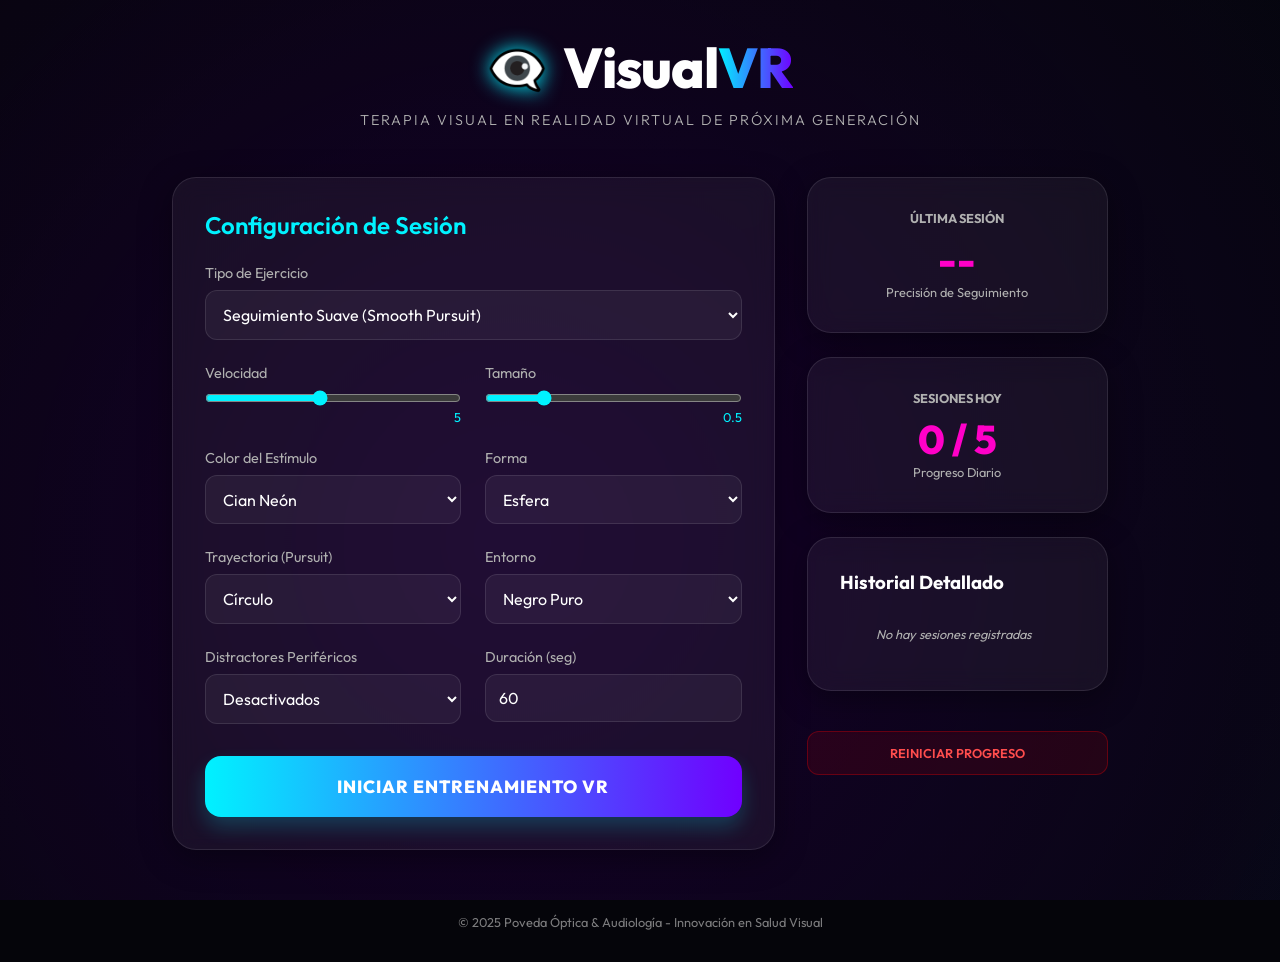
<file: index.html>
<!DOCTYPE html>
<html lang="es">

<head>
    <meta charset="UTF-8">
    <meta name="viewport" content="width=device-width, initial-scale=1.0">
    <title>VisualVR - Entrenamiento Visual Avanzado</title>
    <link rel="stylesheet" href="style.css">
    <link rel="manifest" href="manifest.json">
    <link rel="preconnect" href="https://fonts.googleapis.com">
    <link rel="preconnect" href="https://fonts.gstatic.com" crossorigin>
    <link href="https://fonts.googleapis.com/css2?family=Outfit:wght@300;400;600;800&display=swap" rel="stylesheet">
</head>

<body>
    <div class="background-animation"></div>

    <main class="container">
        <header>
            <div class="logo">
                <span class="logo-icon">👁️‍🗨️</span>
                <h1>Visual<span>VR</span></h1>
            </div>
            <p class="subtitle">Terapia Visual en Realidad Virtual de Próxima Generación</p>
        </header>

        <section class="dashboard">
            <div class="glass-card main-controls">
                <h2>Configuración de Sesión</h2>
                <div class="control-group">
                    <label for="exercise-type">Tipo de Ejercicio</label>
                    <select id="exercise-type">
                        <option value="pursuit">Seguimiento Suave (Smooth Pursuit)</option>
                        <option value="saccades">Sacádicos (Saccades)</option>
                        <option value="vergence">Vergencia (Vergence)</option>
                    </select>
                </div>

                <div class="control-grid">
                    <div class="control-item">
                        <label for="speed">Velocidad</label>
                        <input type="range" id="speed" min="1" max="10" value="5">
                        <span class="value-display" id="speed-val">5</span>
                    </div>
                    <div class="control-item">
                        <label for="size">Tamaño</label>
                        <input type="range" id="size" min="0.1" max="2" step="0.1" value="0.5">
                        <span class="value-display" id="size-val">0.5</span>
                    </div>
                    <div class="control-item">
                        <label for="color">Color del Estímulo</label>
                        <select id="color">
                            <option value="#00f2ff">Cian Neón</option>
                            <option value="#ff00c8">Rosa Eléctrico</option>
                            <option value="#7000ff">Violeta Profundo</option>
                            <option value="#00ff00">Verde Terapia</option>
                            <option value="#ffff00">Amarillo Foveal</option>
                        </select>
                    </div>
                    <div class="control-item">
                        <label for="shape">Forma</label>
                        <select id="shape">
                            <option value="sphere">Esfera</option>
                            <option value="box">Cubo</option>
                            <option value="torus">Anillo</option>
                            <option value="cone">Puntero</option>
                        </select>
                    </div>
                    <div class="control-item">
                        <label for="pattern">Trayectoria (Pursuit)</label>
                        <select id="pattern">
                            <option value="circle">Círculo</option>
                            <option value="lemniscate">Ocho Tumbado (∞)</option>
                            <option value="random">Aleatoria Fluida</option>
                            <option value="horizontal">Horizontal</option>
                            <option value="vertical">Vertical</option>
                        </select>
                    </div>
                    <div class="control-item">
                        <label for="background">Entorno</label>
                        <select id="background">
                            <option value="none">Negro Puro</option>
                            <option value="grid">Rejilla de Contraste</option>
                            <option value="stars">Campo de Estrellas</option>
                        </select>
                    </div>
                    <div class="control-item">
                        <label for="distractors">Distractores Periféricos</label>
                        <select id="distractors">
                            <option value="0">Desactivados</option>
                            <option value="1">Baja Densidad</option>
                            <option value="3">Alta Densidad</option>
                        </select>
                    </div>
                    <div class="control-item">
                        <label for="duration">Duración (seg)</label>
                        <input type="number" id="duration" value="60" min="10">
                    </div>
                </div>

                <button id="start-btn" class="primary-btn">INICIAR ENTRENAMIENTO VR</button>
            </div>

            <div class="stats-panel">
                <div class="glass-card stat-card">
                    <h3>Última Sesión</h3>
                    <p class="stat-value" id="last-precision">--</p>
                    <p class="stat-label">Precisión de Seguimiento</p>
                </div>
                <div class="glass-card stat-card">
                    <h3>Sesiones Hoy</h3>
                    <p class="stat-value" id="today-sessions">0 / 5</p>
                    <p class="stat-label">Progreso Diario</p>
                </div>

                <div class="glass-card history-card">
                    <h3>Historial Detallado</h3>
                    <div id="history-list" class="history-list">
                        <!-- Se llenará dinámicamente -->
                        <p class="empty-msg">No hay sesiones registradas</p>
                    </div>
                </div>

                <button id="reset-btn" class="secondary-btn">REINICIAR PROGRESO</button>
            </div>
        </section>

        <footer>
            <p>&copy; 2025 Poveda Óptica & Audiología - Innovación en Salud Visual</p>
        </footer>
    </main>

    <script src="script.js"></script>
</body>

</html>
</file>
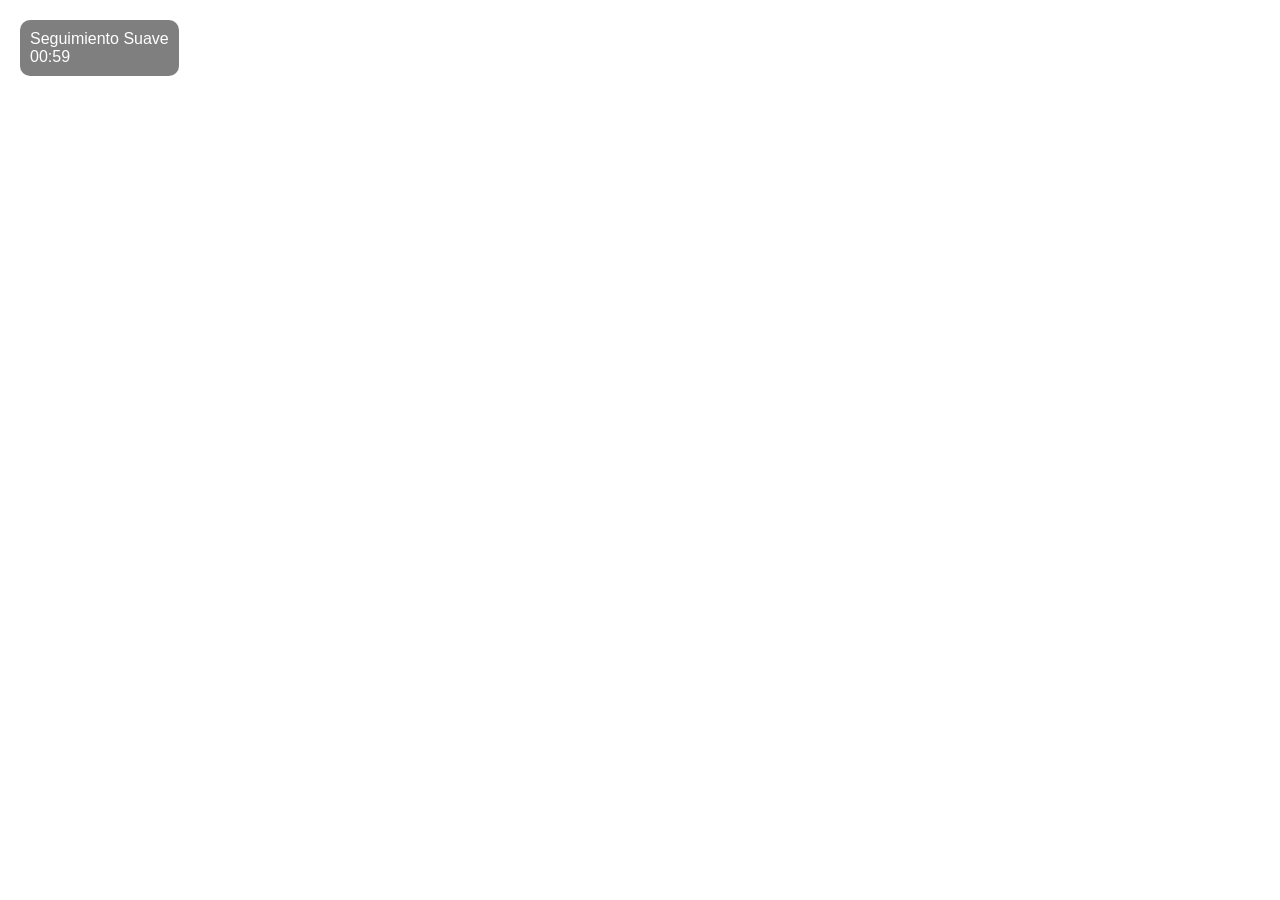
<file: vr.html>
<!DOCTYPE html>
<html>

<head>
    <meta charset="utf-8">
    <title>VisualVR - Sesión de Entrenamiento</title>
    <script src="https://aframe.io/releases/1.4.2/aframe.min.js"></script>
    <style>
        #overlay {
            position: fixed;
            top: 20px;
            left: 20px;
            z-index: 999;
            color: white;
            font-family: 'Outfit', sans-serif;
            background: rgba(0, 0, 0, 0.5);
            padding: 10px;
            border-radius: 10px;
            pointer-events: none;
        }

        .exit-btn {
            position: fixed;
            bottom: 20px;
            left: 20px;
            /* Cambiado de right a left */
            z-index: 999;
            background: rgba(255, 0, 0, 0.6);
            color: white;
            border: none;
            padding: 10px 20px;
            border-radius: 12px;
            cursor: pointer;
            display: none;
            font-family: 'Outfit', sans-serif;
            font-weight: 600;
        }
    </style>
</head>

<body>
    <div id="overlay">
        <div id="status">Iniciando...</div>
        <div id="timer">00:00</div>
    </div>

    <button class="exit-btn" id="exit-vr">SALIR</button>

    <a-scene xr-mode-ui="enabled: true" device-orientation-permission-ui="enabled: true">
        <!-- Entorno y Fondos -->
        <a-sky id="sky-bg" color="#050505"></a-sky>

        <!-- Rejilla de Fondo -->
        <a-entity id="grid-background" visible="false">
            <a-grid position="0 0 -10" rotation="0 0 0" width="100" height="100" color="#111"></a-grid>
            <a-grid position="0 0 10" rotation="0 180 0" width="100" height="100" color="#111"></a-grid>
            <a-grid position="-10 0 0" rotation="0 90 0" width="100" height="100" color="#111"></a-grid>
            <a-grid position="10 0 0" rotation="0 -90 0" width="100" height="100" color="#111"></a-grid>
        </a-entity>

        <!-- Los Distractores se generarán dinámicamente -->
        <a-entity id="distractor-container"></a-entity>

        <!-- Luces -->
        <a-light type="ambient" color="#333"></a-light>
        <a-light type="point" position="1 2 4" intensity="0.5"></a-light>

        <!-- Referencias visuales opcionales (guías) -->
        <a-grid position="0 0 0" rotation="-90 0 0" width="100" height="100" static-body visible="false"></a-grid>

        <!-- El Estímulo principal -->
        <a-sphere id="target" position="0 1.6 -3" radius="0.2" color="#00f2ff"
            material="shader: standard; emissive: #00f2ff; emissiveIntensity: 0.5">
        </a-sphere>

        <!-- Cámara -->
        <a-entity position="0 1.6 0">
            <a-camera look-controls="enabled: false" wasd-controls="enabled: false">
                <a-cursor visible="false"></a-cursor>
            </a-camera>
        </a-entity>
    </a-scene>

    <script>
        // Parámetros de la URL
        const urlParams = new URLSearchParams(window.location.search);
        const type = urlParams.get('type') || 'pursuit';
        const speed = parseFloat(urlParams.get('speed')) || 5;
        const size = parseFloat(urlParams.get('size')) || 0.2;
        const duration = parseInt(urlParams.get('duration')) || 60;
        const color = urlParams.get('color') || '#00f2ff';
        const shape = urlParams.get('shape') || 'sphere';
        const pattern = urlParams.get('pattern') || 'circle';
        const bgParam = urlParams.get('background') || 'none';
        const distractorsCount = parseInt(urlParams.get('distractors')) || 0;

        const target = document.querySelector('#target');
        const timerDisplay = document.querySelector('#timer');
        const statusDisplay = document.querySelector('#status');

        // Aplicar forma y color inicial
        target.setAttribute('geometry', 'primitive', shape);
        target.setAttribute('color', color);
        target.setAttribute('material', `shader: standard; emissive: ${color}; emissiveIntensity: 0.5`);

        if (shape === 'sphere') target.setAttribute('radius', size);
        else if (shape === 'box') target.setAttribute('geometry', { width: size, height: size, depth: size });
        else if (shape === 'torus') target.setAttribute('geometry', { radius: size, radiusTubular: size / 4 });
        else if (shape === 'cone') target.setAttribute('geometry', { radiusBottom: size, height: size * 2 });

        // Configurar Fondo
        if (bgParam === 'grid') {
            document.getElementById('grid-background').setAttribute('visible', 'true');
        } else if (bgParam === 'stars') {
            document.getElementById('sky-bg').setAttribute('color', '#000010');
            for (let i = 0; i < 100; i++) {
                let s = document.createElement('a-sphere');
                s.setAttribute('radius', '0.02');
                s.setAttribute('position', `${(Math.random() - 0.5) * 20} ${(Math.random() - 0.5) * 20} ${(Math.random() - 0.5) * 20}`);
                s.setAttribute('color', '#fff');
                document.querySelector('a-scene').appendChild(s);
            }
        }

        // Crear Distractores
        const distContainer = document.getElementById('distractor-container');
        for (let i = 0; i < distractorsCount; i++) {
            let d = document.createElement('a-sphere');
            d.setAttribute('radius', size * 0.8);
            d.setAttribute('color', '#333');
            d.setAttribute('opacity', '0.4');
            distContainer.appendChild(d);
        }

        let startTime = Date.now();
        let frame = 0;

        function update() {
            const elapsed = (Date.now() - startTime) / 1000;
            const remaining = Math.max(0, duration - elapsed);

            timerDisplay.textContent = `${Math.floor(remaining / 60).toString().padStart(2, '0')}:${Math.floor(remaining % 60).toString().padStart(2, '0')}`;

            if (remaining <= 0) {
                statusDisplay.textContent = "¡Sesión Completada!";
                target.setAttribute('visible', false);

                // Guardar éxito en estadísticas
                const stats = JSON.parse(localStorage.getItem('visualVR_stats') || '{"sessions": 0, "lastPrecision": 0, "history": []}');
                stats.sessions += 1;
                const precision = Math.floor(Math.random() * 18) + 80;
                stats.lastPrecision = precision;

                // Marcar la última sesión como completa
                if (stats.history && stats.history.length > 0) {
                    const lastEntry = stats.history[stats.history.length - 1];
                    lastEntry.complete = true;
                    lastEntry.precision = precision;
                }

                localStorage.setItem('visualVR_stats', JSON.stringify(stats));

                setTimeout(() => window.location.href = 'index.html', 3000);
                return;
            }

            const t = elapsed * (speed / 5);

            if (type === 'pursuit') {
                let x, y, z = -4;
                const v = speed / 5;

                if (pattern === 'circle') {
                    x = Math.sin(t) * 2;
                    y = 1.6 + Math.cos(t) * 1.5;
                } else if (pattern === 'lemniscate') {
                    // ∞ Ocho tumbado
                    x = (2 * Math.cos(t)) / (1 + Math.sin(t) * Math.sin(t));
                    y = 1.6 + (2 * Math.cos(t) * Math.sin(t)) / (1 + Math.sin(t) * Math.sin(t));
                } else if (pattern === 'random') {
                    x = Math.sin(t * 0.5) * 3 + Math.cos(t * 0.3) * 1;
                    y = 1.6 + Math.sin(t * 0.7) * 1.5;
                } else if (pattern === 'horizontal') {
                    x = Math.sin(t) * 3;
                    y = 1.6;
                } else if (pattern === 'vertical') {
                    x = 0;
                    y = 1.6 + Math.sin(t) * 2;
                }

                target.setAttribute('position', `${x} ${y} ${z}`);
                statusDisplay.textContent = "Seguimiento Suave";
            }
            else if (type === 'saccades') {
                // Cambios bruscos de posición cada 1s (ajustado por velocidad)
                const interval = 2 / (speed / 2);
                if (Math.floor(elapsed / interval) !== Math.floor((elapsed - 0.016) / interval)) {
                    const x = (Math.random() - 0.5) * 6;
                    const y = 0.5 + Math.random() * 2.5;
                    const z = -3 - Math.random() * 2;
                    target.setAttribute('position', `${x} ${y} ${z}`);
                }
                statusDisplay.textContent = "Sacádicos";
            }
            else if (type === 'vergence') {
                // Movimiento adelante y atrás (Vergencia)
                const z = -3 + Math.sin(t) * 2.5;
                target.setAttribute('position', `0 1.6 ${z}`);
                statusDisplay.textContent = "Vergencia";
                // Cambiar el brillo/intensidad para dar feedback de profundidad si es necesario
            }

            // Mover Distractores
            const dists = distContainer.children;
            for (let i = 0; i < dists.length; i++) {
                const dt = t + (i * 10);
                dists[i].setAttribute('position', `${Math.sin(dt * 0.3) * 5} ${1.6 + Math.cos(dt * 0.5) * 3} -6`);
            }

            requestAnimationFrame(update);
        }

        // Iniciar después de un breve retraso
        setTimeout(() => {
            startTime = Date.now();
            update();
        }, 1000);

        // Botón salir manual
        document.getElementById('exit-vr').addEventListener('click', () => {
            window.location.href = 'index.html';
        });
        // Mostrar botón de salida en dispositivos que no tienen botón de atrás visible
        setTimeout(() => {
            document.getElementById('exit-vr').style.display = 'block';
        }, 2000);

    </script>
</body>

</html>
</file>
<file: style.css>
:root {
    --primary: #00f2ff;
    --secondary: #7000ff;
    --accent: #ff00c8;
    --bg-dark: #05050a;
    --glass: rgba(255, 255, 255, 0.05);
    --glass-border: rgba(255, 255, 255, 0.1);
    --text: #ffffff;
    --text-dim: #b0b0b0;
}

* {
    margin: 0;
    padding: 0;
    box-sizing: border-box;
    font-family: 'Outfit', sans-serif;
}

body {
    background-color: var(--bg-dark);
    color: var(--text);
    overflow-x: hidden;
    min-height: 100vh;
    display: flex;
    justify-content: center;
    align-items: center;
}

.background-animation {
    position: fixed;
    top: 0;
    left: 0;
    width: 100%;
    height: 100%;
    z-index: -1;
    background: radial-gradient(circle at 20% 30%, #1a0033 0%, transparent 40%),
        radial-gradient(circle at 80% 70%, #001a33 0%, transparent 40%),
        linear-gradient(135deg, #05050a 0%, #0a0a1f 100%);
    background-size: 200% 200%;
    animation: gradientMove 15s ease infinite;
    opacity: 0.8;
}

@keyframes gradientMove {
    0% {
        background-position: 0% 50%;
    }

    50% {
        background-position: 100% 50%;
    }

    100% {
        background-position: 0% 50%;
    }
}

.container {
    width: 90%;
    max-width: 1000px;
    padding: 2rem;
    animation: fadeIn 1s ease-out;
}

@keyframes fadeIn {
    from {
        opacity: 0;
        transform: translateY(20px);
    }

    to {
        opacity: 1;
        transform: translateY(0);
    }
}

header {
    text-align: center;
    margin-bottom: 3rem;
}

.logo {
    display: flex;
    align-items: center;
    justify-content: center;
    gap: 1rem;
    margin-bottom: 0.5rem;
}

.logo-icon {
    font-size: 3rem;
    filter: drop-shadow(0 0 10px var(--primary));
}

h1 {
    font-size: 3.5rem;
    font-weight: 800;
    letter-spacing: -1px;
}

h1 span {
    background: linear-gradient(90deg, var(--primary), var(--secondary));
    background-clip: text;
    -webkit-background-clip: text;
    -webkit-text-fill-color: transparent;
}

.subtitle {
    font-weight: 300;
    color: var(--text-dim);
    letter-spacing: 2px;
    text-transform: uppercase;
    font-size: 0.9rem;
}

.dashboard {
    display: grid;
    grid-template-columns: 2fr 1fr;
    gap: 2rem;
}

.glass-card {
    background: var(--glass);
    backdrop-filter: blur(12px);
    border: 1px solid var(--glass-border);
    border-radius: 24px;
    padding: 2rem;
    box-shadow: 0 8px 32px 0 rgba(0, 0, 0, 0.37);
    transition: transform 0.3s ease, border-color 0.3s ease;
}

.glass-card:hover {
    border-color: var(--primary);
}

.main-controls h2 {
    margin-bottom: 1.5rem;
    font-weight: 600;
    color: var(--primary);
}

.control-group {
    margin-bottom: 1.5rem;
}

label {
    display: block;
    margin-bottom: 0.5rem;
    font-size: 0.9rem;
    color: var(--text-dim);
}

select,
input[type="number"] {
    width: 100%;
    background: rgba(255, 255, 255, 0.05);
    border: 1px solid var(--glass-border);
    border-radius: 12px;
    padding: 0.8rem;
    color: white;
    outline: none;
    font-size: 1rem;
}

.control-grid {
    display: grid;
    grid-template-columns: 1fr 1fr;
    gap: 1.5rem;
    margin-bottom: 2rem;
}

.control-item {
    display: flex;
    flex-direction: column;
}

input[type="range"] {
    width: 100%;
    accent-color: var(--primary);
}

.value-display {
    text-align: right;
    font-size: 0.8rem;
    color: var(--primary);
    margin-top: 0.2rem;
}

.primary-btn {
    width: 100%;
    padding: 1.2rem;
    border: none;
    border-radius: 16px;
    background: linear-gradient(90deg, var(--primary), var(--secondary));
    color: white;
    font-weight: 800;
    font-size: 1.1rem;
    cursor: pointer;
    box-shadow: 0 10px 20px rgba(0, 242, 255, 0.2);
    transition: all 0.3s ease;
    text-transform: uppercase;
    letter-spacing: 1px;
}

.primary-btn:hover {
    transform: translateY(-3px);
    box-shadow: 0 15px 30px rgba(0, 242, 255, 0.4);
    filter: brightness(1.1);
}

.stats-panel {
    display: flex;
    flex-direction: column;
    gap: 1.5rem;
}

.stat-card {
    text-align: center;
}

.stat-card h3 {
    font-size: 0.8rem;
    text-transform: uppercase;
    color: var(--text-dim);
    margin-bottom: 0.5rem;
}

.stat-value {
    font-size: 2.5rem;
    font-weight: 800;
    color: var(--accent);
}

.stat-label {
    font-size: 0.8rem;
    color: var(--text-dim);
}

footer {
    margin-top: 4rem;
    text-align: center;
    font-size: 0.8rem;
    color: var(--text-dim);
    opacity: 0.7;
}

.secondary-btn {
    width: 100%;
    padding: 0.8rem;
    border: 1px solid rgba(255, 0, 0, 0.3);
    border-radius: 12px;
    background: rgba(255, 0, 0, 0.1);
    color: #ff4d4d;
    font-weight: 600;
    cursor: pointer;
    transition: all 0.3s ease;
    margin-top: 1rem;
    font-size: 0.8rem;
}

.secondary-btn:hover {
    background: rgba(255, 0, 0, 0.2);
    border-color: #ff4d4d;
}

.history-card {
    max-height: 300px;
    display: flex;
    flex-direction: column;
}

.history-list {
    margin-top: 1rem;
    overflow-y: auto;
    flex-grow: 1;
    display: flex;
    flex-direction: column;
    gap: 0.8rem;
    padding-right: 0.5rem;
}

.history-item {
    background: rgba(255, 255, 255, 0.03);
    border-radius: 12px;
    padding: 0.8rem;
    font-size: 0.8rem;
    border-left: 3px solid var(--primary);
    animation: slideIn 0.3s ease-out;
}

.history-item.incomplete {
    border-left-color: #ff9800;
}

.history-item .date {
    color: var(--text-dim);
    font-size: 0.7rem;
    margin-bottom: 0.2rem;
}

.history-item .details {
    display: flex;
    justify-content: space-between;
    font-weight: 600;
}

.empty-msg {
    text-align: center;
    color: var(--text-dim);
    font-style: italic;
    font-size: 0.8rem;
    padding: 1rem;
}

@keyframes slideIn {
    from {
        opacity: 0;
        transform: translateX(10px);
    }

    to {
        opacity: 1;
        transform: translateX(0);
    }
}

@media (max-width: 768px) {
    .dashboard {
        grid-template-columns: 1fr;
    }

    h1 {
        font-size: 2.5rem;
    }
}
</file>
